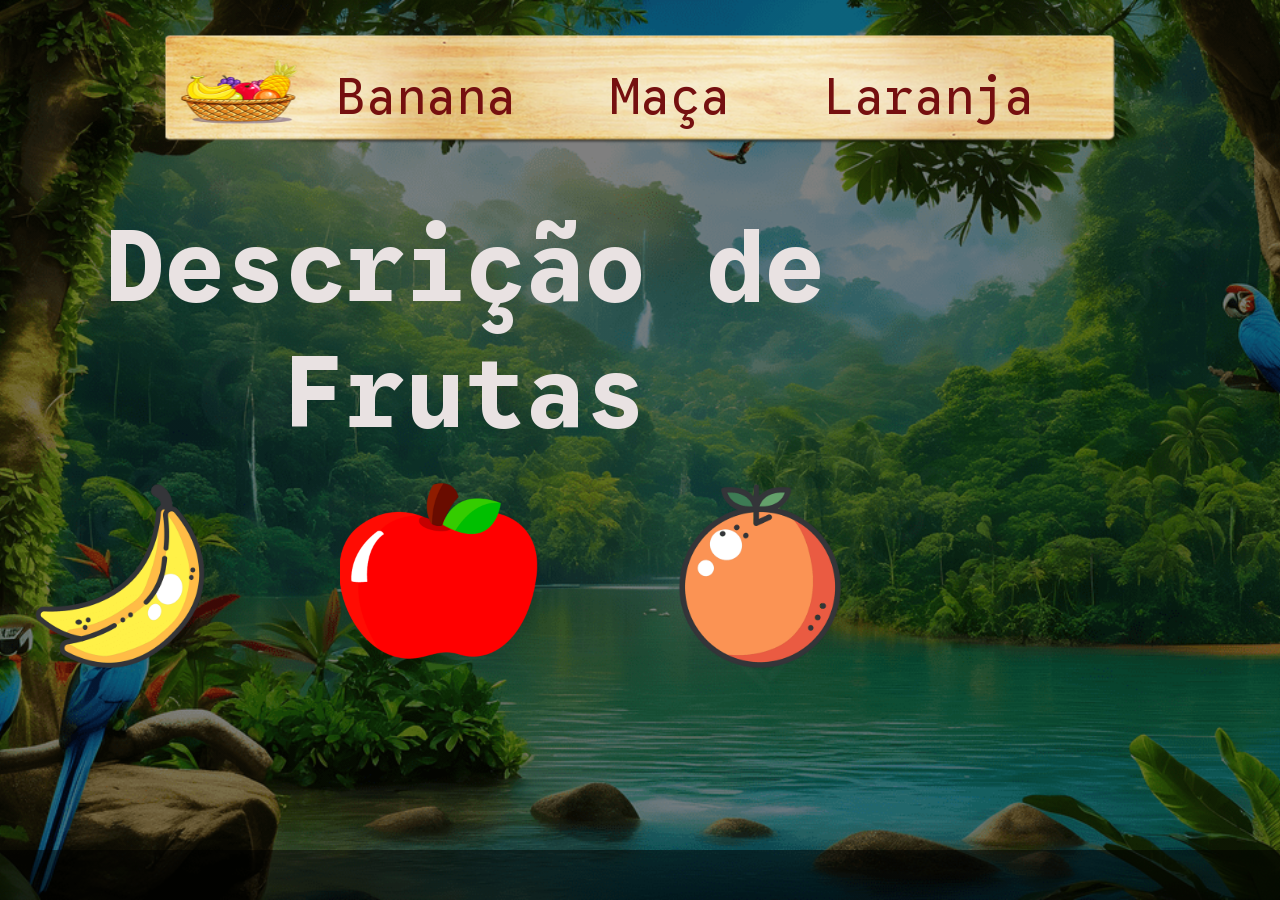
<file: ATVIDADE-1/index.html>
<!DOCTYPE html>
<html lang="pt-BR">
<head>
    <meta charset="UTF-8">
    <meta name="viewport" content="width=device-width, initial-scale=1.0">
    <title>Atividade 1</title>
    <link rel="stylesheet" href="/ATVIDADE-1/style.css">
</head>
<body>
    <header>
        <h1>
            <a href="index.html" rel="noopener noreferrer">
            </a>
        </h1>
        <nav class="nav-bar">
            <ul>
                <img class="img-cesta" src="assets/cesta.png" alt="Imagem de frutas">
                <li><a href="banana.html"  rel="noopener noreferrer">Banana</a></li>
                <li><a href="maça.html" rel="noopener noreferrer">Maça</a></li>
                <li><a href="laranja.html" rel="noopener noreferrer">Laranja</a></li>   
            </ul>
        </nav>
    </header>
    <main>
        <h1 class="texto">Descrição de Frutas</h1>
        <div class="img-0">
         <button> 
            <a href="banana.html" rel="noopener noreferrer">
            <img class="img-1" src="assets/banana.webp" alt=""></a>
        </button> 
        
            
        
            <button>
                <a href="maça.html"  rel="noopener noreferrer">
                <img class="img-2" src="assets/maça.png" alt=""></a>
            </button>

       
            <button>
                <a href="laranja.html"  rel="noopener noreferrer">
                <img class="img-3" src="assets/laranja.webp" alt=""></a>
            </button>
        
        </div>
    </main>
    <footer>
        
    </footer>

</body>
</html>
</file>
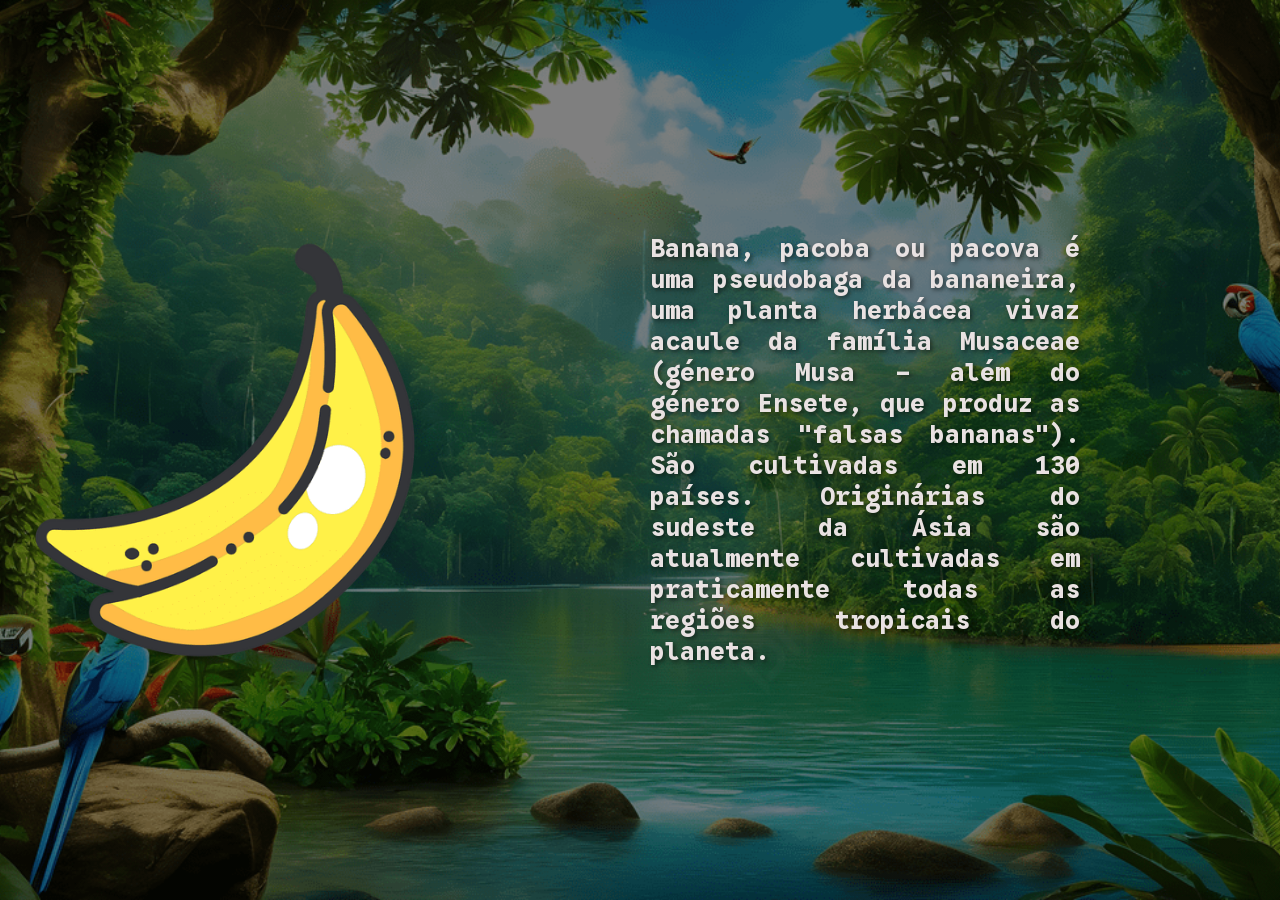
<file: ATVIDADE-1/banana.html>
<!DOCTYPE html>
<html lang="pt-BR">
<head>
    <meta charset="UTF-8">
    <meta name="viewport" content="width=device-width, initial-scale=1.0">
    <title>Banana</title>
    <link rel="stylesheet" href="/ATVIDADE-1/style.css">
</head>


<body>
    
    <img src="assets/banana.webp" alt="">
    <h1 class="text-banana">Banana, pacoba ou pacova é uma pseudobaga da bananeira, uma planta herbácea vivaz acaule da família Musaceae (género Musa - além do género Ensete, que produz as chamadas "falsas bananas"). São cultivadas em 130 países. Originárias do sudeste da Ásia são atualmente cultivadas em praticamente todas as regiões tropicais do planeta.

    </h1>
    
</body>
</html>
<p></p>
</file>
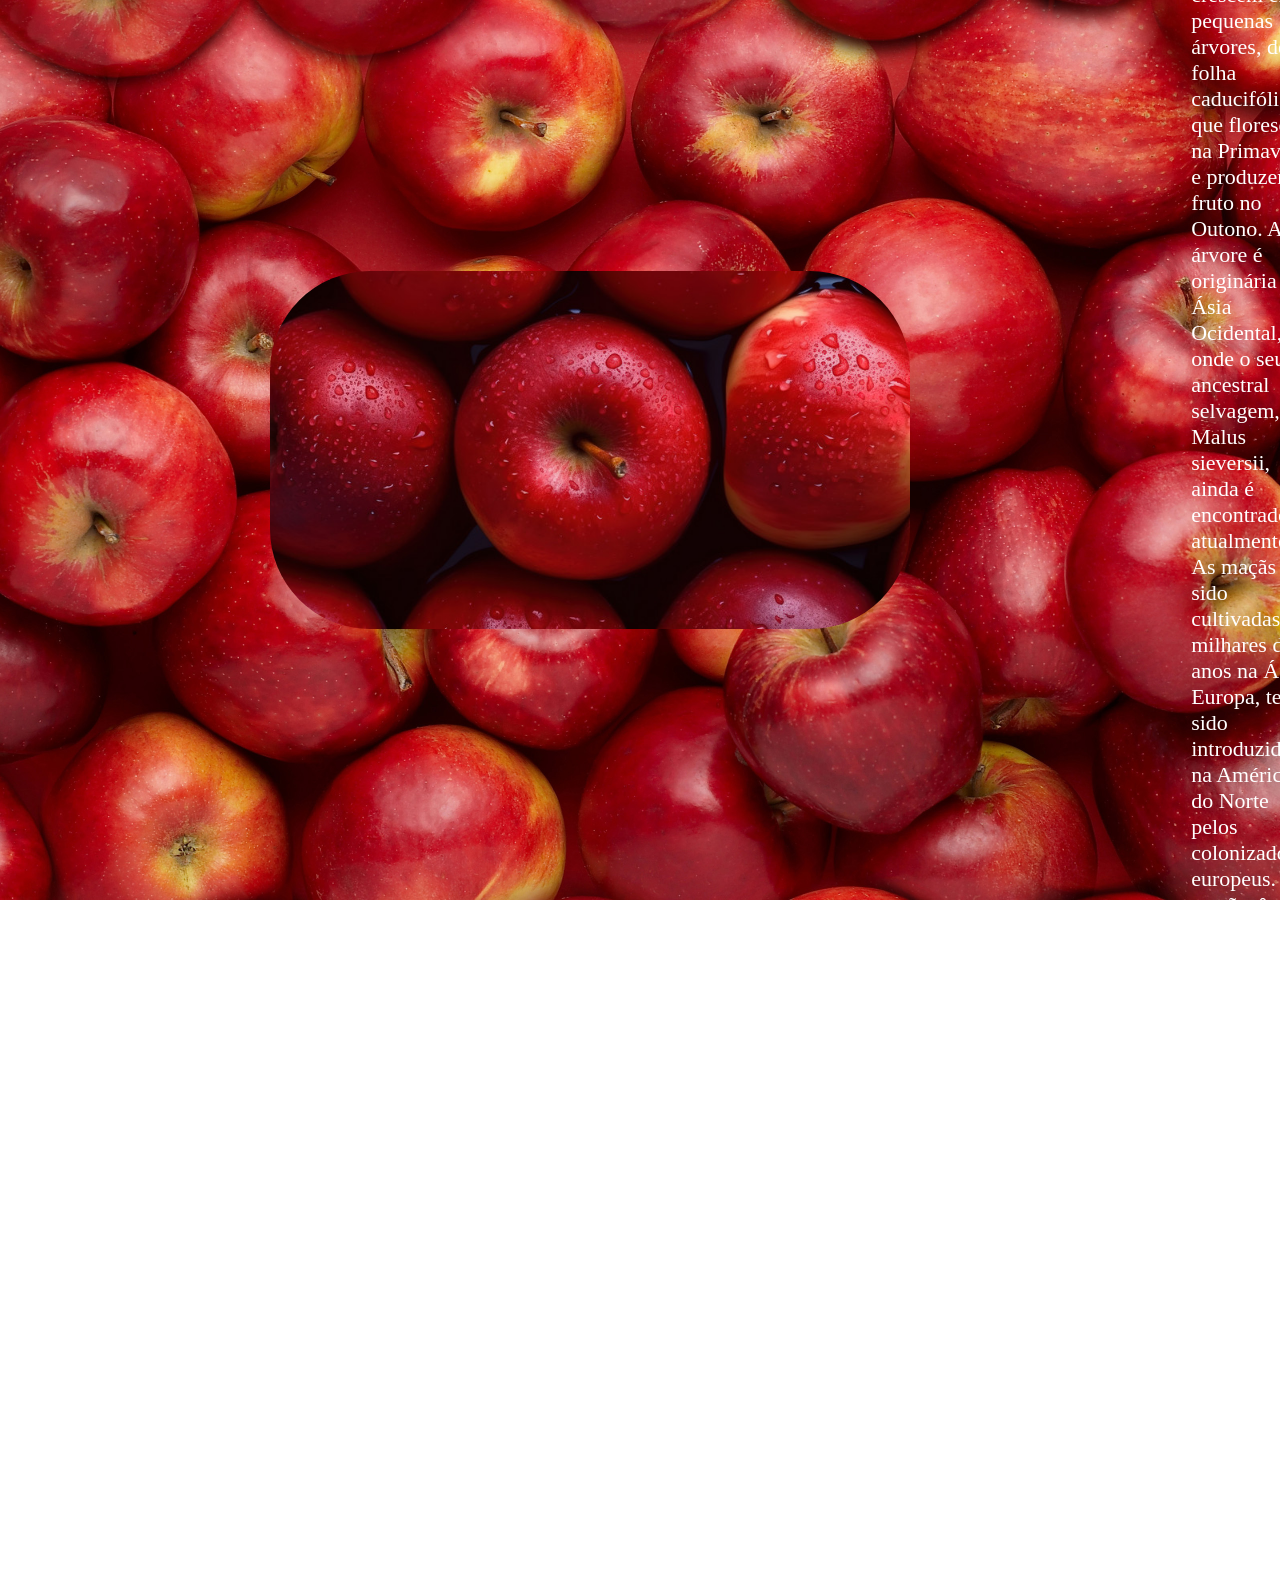
<file: ATVIDADE-1/maça.html>
<!DOCTYPE html>
<html lang="pt-BR">
<head>
    <meta charset="UTF-8">
    <meta name="viewport" content="width=device-width, initial-scale=1.0">
    <title>Maça</title>
    <link rel="stylesheet" href="/ATVIDADE-1/style.css">
</head>
<body class="body-maca">

    <head>
        <img class="img-fundo-maca" src="assets/fundo maça.jpg!sw800" alt="fundo maca">
    </head>
    
</body>
<div class="container-maca">
    <img class="img-fundo-maca" src="assets/fundo maça.jpg!sw800" alt="fundo maca">
    <div class="texto-maca">
        <p>
            A maçã é o pseudofruto pomáceo da macieira (Malus domestica), árvore da família Rosaceae. É um dos pseudofrutos de árvore mais cultivados, e o mais conhecido dos muitos membros do género Malus que são usados ​​pelos seres humanos. As maçãs crescem em pequenas árvores, de folha caducifólia que florescem na Primavera e produzem fruto no Outono. A árvore é originária da Ásia Ocidental, onde o seu ancestral selvagem, Malus sieversii, ainda é encontrado atualmente. As maçãs têm sido cultivadas há milhares de anos na Ásia e Europa, tendo sido introduzidas na América do Norte pelos colonizadores europeus. As maçãs têm estado presentes na mitologia e religiões de muitas culturas, incluindo as tradições nórdica, grega e cristã. Em 2010, o genoma da fruta foi descodificado, levando a uma nova compreensão no controle de doenças e na reprodução seletiva durante a produção da maçã.
        </p>

    </div>
</div>
</html>
</file>
<file: ATVIDADE-1/style.css>
@import url('https://fonts.googleapis.com/css2?family=Google+Sans+Code:ital,wght@0,300..800;1,300..800&display=swap');
*{
    margin: 0;
    padding: 0;
    box-sizing: border-box;
}

body {
    margin: 0;
    height: 100vh;
    display: flex;
    justify-content: center;  
    align-items: center; 
    background-image:linear-gradient(rgba(0,0,0,0.5), rgba(0,0,0,0.5)), url("assets/fundo.jpg");
    background-repeat: no-repeat;
    background-position: center;
    background-size: cover;
    background-attachment: fixed;
}
h1 {
    font-size: 100px;
    text-align: center;
    color: rgb(117,16,16);
    font-family: 'Google Sans Code', sans-serif;
}
header {
    position: flex;
    width: 949px;
    height: 109px;
    justify-content: center;
    margin: 0;
    padding: 0;
    display: flex;
}
.img-cesta{
    display: inline-block;
    transform-origin: center;
    float: left;
    width: 150px;
    height: 109px;
}
nav {
    transform-origin: center;
     position: absolute;
    top: 10%;
    left: 50%;
    transform: translate(-50%, -50%);
    float: left;
    width: 949px;
    height: 109px;
    background: url(assets/fundoNav) top left no-repeat;
    z-index: 99;
}

.nav-bar a:hover {
    transform-origin: center;
    transform: scale(1.1);
    box-shadow: 0 8px 20px rgba(0,0,0,0.3);
}
.nav-bar a {
    transform-origin: center;
    display: inline-block;
    transition: transform 0.3s ease, box-shadow 0.3s ease;
    font-size: 50px;
    text-decoration: none;
    color: rgb(117,16,16);
    font-family: 'Google Sans Code', sans-serif;
    padding: 10px 20px;
}
ul {
    list-style: none;
}
li {
    overflow: visible;
    display: inline-block;
    margin-right: 50px;
    margin-top: 20px;
}
li a {
    font-size: 50px;
    text-decoration: none;
    color: rgb(117,16,16);
    font-family: 'Google Sans Code', sans-serif;

}
.texto{
    justify-content: center;
    text-align: center;
    margin-right: 350px;
}
.img-1 {
    width: 200px;
}
.img-2 {
    width: 200px;
}
.img-3 {
    width: 200px;
}
.img-0 {
    display: flex;
    justify-content: center;
    gap: 80px;
    margin-right: 400px;
}
.img-0 button:hover {
    transform: scale(1.1);
}
.img-0 button {
    transition: transform 0.3s ease;
    cursor: pointer;
    padding: 20px;
    border-radius: 20%;
    background-color: transparent;
    border: none; 
}
img{
    display: block;
    margin: 0 auto;
    width: 50vh;
}
h1 {
    font-size: 100px;
    text-align: right;
    color: rgb(233, 226, 226);
    font-family: 'Google Sans Code', sans-serif;
}

.lista {
    text-decoration: none;
    list-style-type: none;
    text-align: justify;
    font-size: 50px ;
    font-family:'google sans code', sans-serif;
    margin-left: 150px ;
    margin-right: 150px;
    margin-top: 100px;
    margin-bottom: 50px;   
    display: flex;
    justify-content: center;
    gap: 100px;
}
.lista a {
    text-decoration: none;
    color: rgb(117,16,16);
    font-family: 'Google Sans Code', sans-serif;
    padding: 10px;
    -webkit-text-stroke: 2px black;
}
.text-banana {
    text-align: justify;
    font-size: 25px ;
    font-family: 'Google Sans Code', sans-serif;
    margin-left: 200px ;
    margin-right: 200px;
    margin-top: 50px;
    margin-bottom: 50px;   
     text-shadow: 2px 2px 4px rgba(0, 0, 0, 0.5);
}
.text-maca{
    text-align: justify;
    font-size: 29px;
    font-family: 'Google Sans Code', sans-serif;
    margin-left: 200px ;
    margin-right: 200px;
    margin-top: 50px;
    margin-bottom: 50px;   
    text-shadow: 2px 2px 4px rgba(0, 0, 0, 0.5);
}
.text-laranja {
    text-align: justify;
    font-size: 25px ;
    font-family: 'Google Sans Code', sans-serif;
    margin-left: 200px ;
    margin-right: 200px;
    margin-top: 50px;
    margin-bottom: 50px; 
    text-shadow: 2px 2px 4px rgba(0, 0, 0, 0.5);  
}
.button-laranja {
    display: block;
    margin: 0 auto;
    padding: 20px;
    border-radius: 20%;
    background-color: transparent;
    border: none; 
    cursor: pointer;
}
.button-laranja img {
    width: 100px;
}
.button-maca {
    text-align: justify;
    font-size: 25px;
    margin-left: 700px ;
    background-color: transparent;
    color: rgb(255, 0, 0);
    font-family: 'Google Sans Code', sans-serif;
    display: block;
    border: none;
    cursor: pointer;
}
.button-maca img {
    width: 100px;
}
.container-maca {
    float: left;
    width: 50px;
}
.button-banana {
    display: block;
    margin: 0 auto;
    padding: 20px;
    border-radius: 20%;
    background-color: transparent;
    border: none; 
    cursor: pointer;
}
.button-banana img {
    width: 100px;
}

.button-seta {
    display: block;
    margin-left: 880px;
    padding: 20px;
    border-radius: 20%;
    background-color: transparent;
    border: none;
    cursor: pointer;
}
.button-seta img {
    width: 100px;
}

.container {
    display: flex;
    justify-content: center;
    gap: 80px;
    margin-top: 50px;
}

.img-fundo-maca{
    width: 50%;
    border-radius: 100px;

    height: auto;
}

.body-maca {
    background-image: url("assets/Maças-fatiadas.jpg");
    background-repeat: no-repeat;
    background-position: center;
    background-size: cover;
    background-attachment: fixed;
}

.body-banana {
    background-image: url("assets/fundo-pedaços-de-banana.avif");
    background-repeat: no-repeat;
    background-position: center;
    background-size: cover;
    background-attachment: fixed;
}

footer {
    position: absolute;
    bottom: 0;
    width: 100%;
    height: 50px;
    background-color: rgba(0, 0, 0, 0.5);
    color: white;
    display: flex;
    justify-content: center;
    align-items: center;
}

.container-maca {
    display: flex;
    align-items: center;  
    justify-content: center;
    gap: 50px;
    padding: 50px;
}

.texto-maca {
    max-width: 600px;  
    color: white;
    font-size: 22px;
}
</file>
